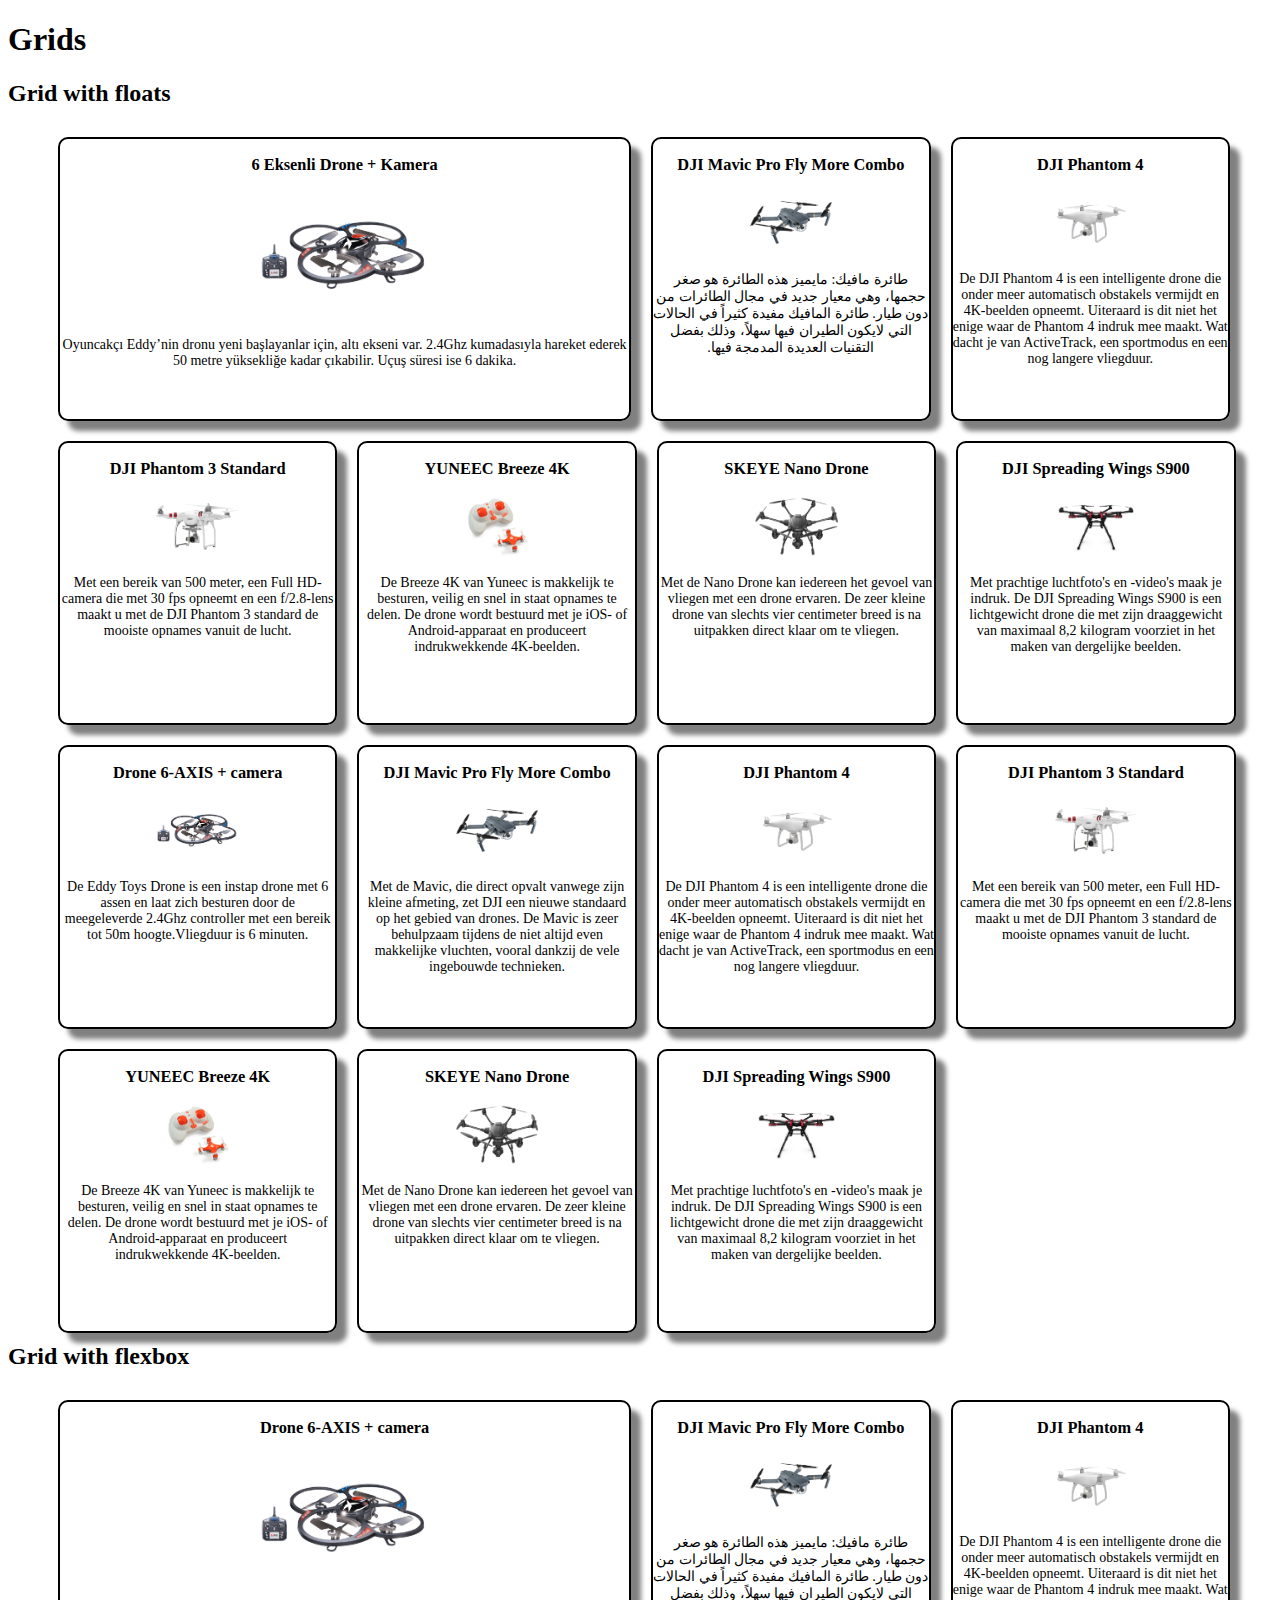
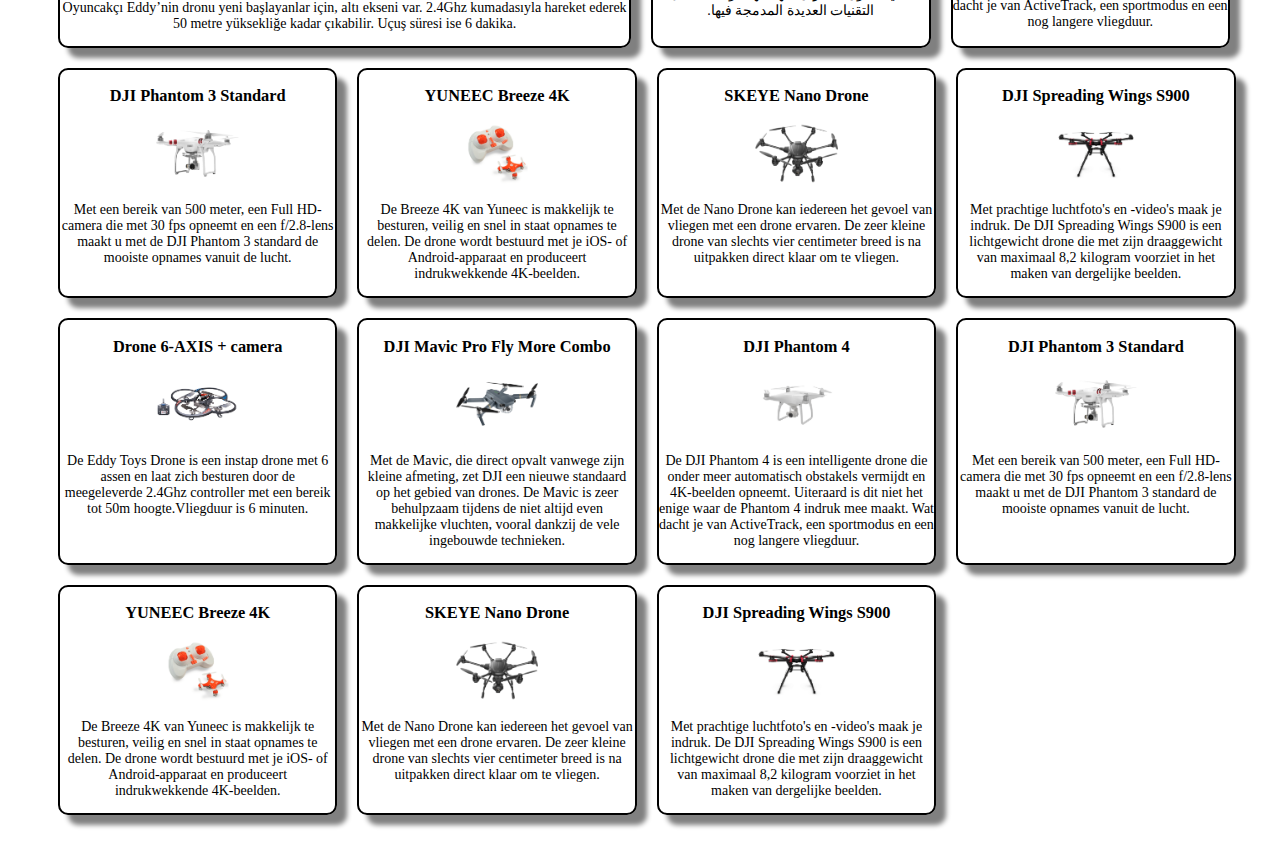
<file: HTML_CSS_week02_flex_floats/index.html>
<!doctype html>
<html>
    <head>
        <meta charset="utf-8">
        <meta name="viewport" content="width=device-width, initial-scale=1.0">
        <title>Grids</title>
        <link rel="stylesheet" href="style.css">
    </head>
    <body>
        <header>
            <h1>Grids</h1>
        </header>
        <main>
            <section>
                <h2>Grid with floats</h2>
                <ul id="grid-floats">
                    <li class="grid-item">
                        <h3>6 Eksenli Drone + Kamera</h3>
                        <img src="images/drone1.png">
                        <p>Oyuncakçı Eddy’nin dronu yeni başlayanlar için, altı ekseni var. 2.4Ghz kumadasıyla hareket ederek 50 metre yüksekliğe kadar çıkabilir. Uçuş süresi ise 6 dakika.</p>
                    </li>
                    <li class="grid-item">
                        <h3>DJI Mavic Pro Fly More Combo</h3>
                        <img src="images/drone2.png">
                         <p dir="rtl">طائرة مافيك: مايميز هذه الطائرة هو صغر حجمها، وهي معيار جديد في مجال الطائرات من دون طيار. طائرة المافيك مفيدة كثيراً في الحالات التي لايكون الطيران فيها سهلاً، وذلك بفضل التقنيات العديدة المدمجة فيها.</p>
                    </li>
                    <li class="grid-item">
                        <h3>DJI Phantom 4</h3>
                        <img src="images/drone3.png">
                        <p>De DJI Phantom 4 is een intelligente drone die onder meer automatisch obstakels vermijdt en 4K-beelden opneemt. Uiteraard is dit niet het enige waar de Phantom 4 indruk mee maakt. Wat dacht je van ActiveTrack, een sportmodus en een nog langere vliegduur.</p>
                    </li>
                    <li class="grid-item">
                        <h3>DJI Phantom 3 Standard</h3>
                        <img src="images/drone4.png">
                        <p>Met een bereik van 500 meter, een Full HD-camera die met 30 fps opneemt en een f/2.8-lens maakt u met de DJI Phantom 3 standard de mooiste opnames vanuit de lucht.</p>
                    </li>
                    <li class="grid-item">
                        <h3>YUNEEC Breeze 4K</h3>
                        <img src="images/drone5.png">
                        <p>De Breeze 4K van Yuneec is makkelijk te besturen, veilig en snel in staat opnames te delen. De drone wordt bestuurd met je iOS- of Android-apparaat en produceert indrukwekkende 4K-beelden.</p>
                    </li>
                    <li class="grid-item">
                        <h3>SKEYE Nano Drone</h3>
                        <img src="images/drone6.png">
                        <p>Met de Nano Drone kan iedereen het gevoel van vliegen met een drone ervaren. De zeer kleine drone van slechts vier centimeter breed is na uitpakken direct klaar om te vliegen.</p>
                    </li>
                    <li class="grid-item">
                        <h3>DJI Spreading Wings S900</h3>
                        <img src="images/drone7.png">
                        <p>Met prachtige luchtfoto's en -video's maak je indruk. De DJI Spreading Wings S900 is een lichtgewicht drone die met zijn draaggewicht van maximaal 8,2 kilogram voorziet in het maken van dergelijke beelden.</p>
                    </li>
                    <li class="grid-item">
                        <h3>Drone 6-AXIS + camera</h3>
                        <img src="images/drone1.png">
                        <p>De Eddy Toys Drone is een instap drone met 6 assen en laat zich besturen door de meegeleverde 2.4Ghz controller met een bereik tot 50m hoogte.Vliegduur is 6 minuten.</p>
                    </li>
                    <li class="grid-item">
                        <h3>DJI Mavic Pro Fly More Combo</h3>
                        <img src="images/drone2.png">
                        <p>Met de Mavic, die direct opvalt vanwege zijn kleine afmeting, zet DJI een nieuwe standaard op het gebied van drones. De Mavic is zeer behulpzaam tijdens de niet altijd even makkelijke vluchten, vooral dankzij de vele ingebouwde technieken.</p>
                    </li>
                    <li class="grid-item">
                        <h3>DJI Phantom 4</h3>
                        <img src="images/drone3.png">
                        <p>De DJI Phantom 4 is een intelligente drone die onder meer automatisch obstakels vermijdt en 4K-beelden opneemt. Uiteraard is dit niet het enige waar de Phantom 4 indruk mee maakt. Wat dacht je van ActiveTrack, een sportmodus en een nog langere vliegduur.</p>
                    </li>
                    <li class="grid-item">
                        <h3>DJI Phantom 3 Standard</h3>
                        <img src="images/drone4.png">
                        <p>Met een bereik van 500 meter, een Full HD-camera die met 30 fps opneemt en een f/2.8-lens maakt u met de DJI Phantom 3 standard de mooiste opnames vanuit de lucht.</p>
                    </li>
                    <li class="grid-item">
                        <h3>YUNEEC Breeze 4K</h3>
                        <img src="images/drone5.png">
                        <p>De Breeze 4K van Yuneec is makkelijk te besturen, veilig en snel in staat opnames te delen. De drone wordt bestuurd met je iOS- of Android-apparaat en produceert indrukwekkende 4K-beelden.</p>
                    </li>
                    <li class="grid-item">
                        <h3>SKEYE Nano Drone</h3>
                        <img src="images/drone6.png">
                        <p>Met de Nano Drone kan iedereen het gevoel van vliegen met een drone ervaren. De zeer kleine drone van slechts vier centimeter breed is na uitpakken direct klaar om te vliegen.</p>
                    </li>
                    <li class="grid-item">
                        <h3>DJI Spreading Wings S900</h3>
                        <img src="images/drone7.png">
                        <p>Met prachtige luchtfoto's en -video's maak je indruk. De DJI Spreading Wings S900 is een lichtgewicht drone die met zijn draaggewicht van maximaal 8,2 kilogram voorziet in het maken van dergelijke beelden.</p>
                    </li>
                </ul>
                
            </section>
            <section>
                <h2>Grid with flexbox</h2>
                <ul id="grid-flex">
                    <li class="grid-item">
                        <h3>Drone 6-AXIS + camera</h3>
                        <img src="images/drone1.png">
                        <p>Oyuncakçı Eddy’nin dronu yeni başlayanlar için, altı ekseni var. 2.4Ghz kumadasıyla hareket ederek 50 metre yüksekliğe kadar çıkabilir. Uçuş süresi ise 6 dakika.</p>
                    </li>
                    <li class="grid-item">
                        <h3>DJI Mavic Pro Fly More Combo</h3>
                        <img src="images/drone2.png">
                         <p dir="rtl">طائرة مافيك: مايميز هذه الطائرة هو صغر حجمها، وهي معيار جديد في مجال الطائرات من دون طيار. طائرة المافيك مفيدة كثيراً في الحالات التي لايكون الطيران فيها سهلاً، وذلك بفضل التقنيات العديدة المدمجة فيها.</p>
                    </li>
                    <li class="grid-item">
                        <h3>DJI Phantom 4</h3>
                        <img src="images/drone3.png">
                        <p>De DJI Phantom 4 is een intelligente drone die onder meer automatisch obstakels vermijdt en 4K-beelden opneemt. Uiteraard is dit niet het enige waar de Phantom 4 indruk mee maakt. Wat dacht je van ActiveTrack, een sportmodus en een nog langere vliegduur.</p>
                    </li>
                    <li class="grid-item">
                        <h3>DJI Phantom 3 Standard</h3>
                        <img src="images/drone4.png">
                        <p>Met een bereik van 500 meter, een Full HD-camera die met 30 fps opneemt en een f/2.8-lens maakt u met de DJI Phantom 3 standard de mooiste opnames vanuit de lucht.</p>
                    </li>
                    <li class="grid-item">
                        <h3>YUNEEC Breeze 4K</h3>
                        <img src="images/drone5.png">
                        <p>De Breeze 4K van Yuneec is makkelijk te besturen, veilig en snel in staat opnames te delen. De drone wordt bestuurd met je iOS- of Android-apparaat en produceert indrukwekkende 4K-beelden.</p>
                    </li>
                    <li class="grid-item">
                        <h3>SKEYE Nano Drone</h3>
                        <img src="images/drone6.png">
                        <p>Met de Nano Drone kan iedereen het gevoel van vliegen met een drone ervaren. De zeer kleine drone van slechts vier centimeter breed is na uitpakken direct klaar om te vliegen.</p>
                    </li>
                    <li class="grid-item">
                        <h3>DJI Spreading Wings S900</h3>
                        <img src="images/drone7.png">
                        <p>Met prachtige luchtfoto's en -video's maak je indruk. De DJI Spreading Wings S900 is een lichtgewicht drone die met zijn draaggewicht van maximaal 8,2 kilogram voorziet in het maken van dergelijke beelden.</p>
                    </li>
                    <li class="grid-item">
                        <h3>Drone 6-AXIS + camera</h3>
                        <img src="images/drone1.png">
                        <p>De Eddy Toys Drone is een instap drone met 6 assen en laat zich besturen door de meegeleverde 2.4Ghz controller met een bereik tot 50m hoogte.Vliegduur is 6 minuten.</p>
                    </li>
                    <li class="grid-item">
                        <h3>DJI Mavic Pro Fly More Combo</h3>
                        <img src="images/drone2.png">
                        <p>Met de Mavic, die direct opvalt vanwege zijn kleine afmeting, zet DJI een nieuwe standaard op het gebied van drones. De Mavic is zeer behulpzaam tijdens de niet altijd even makkelijke vluchten, vooral dankzij de vele ingebouwde technieken.</p>
                    </li>
                    <li class="grid-item">
                        <h3>DJI Phantom 4</h3>
                        <img src="images/drone3.png">
                        <p>De DJI Phantom 4 is een intelligente drone die onder meer automatisch obstakels vermijdt en 4K-beelden opneemt. Uiteraard is dit niet het enige waar de Phantom 4 indruk mee maakt. Wat dacht je van ActiveTrack, een sportmodus en een nog langere vliegduur.</p>
                    </li>
                    <li class="grid-item">
                        <h3>DJI Phantom 3 Standard</h3>
                        <img src="images/drone4.png">
                        <p>Met een bereik van 500 meter, een Full HD-camera die met 30 fps opneemt en een f/2.8-lens maakt u met de DJI Phantom 3 standard de mooiste opnames vanuit de lucht.</p>
                    </li>
                    <li class="grid-item">
                        <h3>YUNEEC Breeze 4K</h3>
                        <img src="images/drone5.png">
                        <p>De Breeze 4K van Yuneec is makkelijk te besturen, veilig en snel in staat opnames te delen. De drone wordt bestuurd met je iOS- of Android-apparaat en produceert indrukwekkende 4K-beelden.</p>
                    </li>
                    <li class="grid-item">
                        <h3>SKEYE Nano Drone</h3>
                        <img src="images/drone6.png">
                        <p>Met de Nano Drone kan iedereen het gevoel van vliegen met een drone ervaren. De zeer kleine drone van slechts vier centimeter breed is na uitpakken direct klaar om te vliegen.</p>
                    </li>
                    <li class="grid-item">
                        <h3>DJI Spreading Wings S900</h3>
                        <img src="images/drone7.png">
                        <p>Met prachtige luchtfoto's en -video's maak je indruk. De DJI Spreading Wings S900 is een lichtgewicht drone die met zijn draaggewicht van maximaal 8,2 kilogram voorziet in het maken van dergelijke beelden.</p>
                    </li>
                </ul>
            </section>
        </main>
    </body>
</html>
</file>
<file: HTML_CSS_week02_flex_floats/style.css>
@media only screen and (min-width: 1031px) {
    #grid-flex { 
        display: flex;
        flex-direction: row;
        flex-wrap: wrap; 
        text-align: center;
    } 
    #grid-flex .grid-item:first-child{
        border-radius: 10px;
        border: 2px solid black;   
        width: 46.5%;
        margin: 10px;  
        display: inline-block;
        font-size: 14px;
        box-shadow: 10px 10px 5px grey;
    }
    #grid-flex .grid-item:nth-child(1n+2) {
        border-radius: 10px;
        border: 2px solid black;
        width: 22.5%; 
        margin: 10px; 
        display: inline-block;
        font-size: 14px;
        box-shadow: 10px 10px 5px grey;
    }
    #grid-flex > .grid-item > img{
        width: 30%;
        height: auto;
    }
    ul li{
        list-style: none;
        
    }
    #grid-floats .grid-item:first-child {
        float:left;
        border-radius: 10px;
        border: 2px solid black;   
        width: 46.5%;
        margin: 10px;
        text-align: center;
        font-size: 14px;
        height: 280px;
        box-shadow: 10px 10px 5px grey;
    }
    #grid-floats .grid-item:nth-child(1n+2) {
        float:left;
        display: block;
        border-radius: 10px;
        border: 2px solid black;
        width: 22.5%; 
        text-align: center;
        margin: 10px;
        height: 280px;
        font-size: 14px;
        box-shadow: 10px 10px 5px grey;
    }
    #grid-floats .grid-item:nth-child(4),
    #grid-floats .grid-item:nth-child(4n+8) {
    clear: both;
    }
    #grid-floats > .grid-item > img{
        width: 30%;
        height: auto;
    }
    
    section{
        clear:both;
    }}
@media only screen and (min-width: 768px) and (max-width: 1031px) {
    #grid-flex { 
        display: flex;
        flex-direction: row;
        flex-wrap: wrap; 
        text-align: center;        
    } 
    #grid-flex .grid-item:nth-child(-n+2){
        border-radius: 10px;
        border: 2px solid black;   
        width: 45.5%;
        margin: 10px;  
        display: inline-block;
        font-size: 14px;
        box-shadow: 10px 10px 5px grey;
    }
    #grid-flex .grid-item:nth-child(1n+3) {
        border-radius: 10px;
        border: 2px solid black;
        width: 29%; 
        margin: 10px; 
        display: inline-block;
        font-size: 14px;
        box-shadow: 10px 10px 5px grey;
    }
    #grid-flex > .grid-item > img{
        width: 30%;
        height: auto;
    }
    ul li{
        list-style: none;
        
    }
    
    #grid-floats .grid-item:nth-child(-n+2) {
        float:left;
        border-radius: 10px;
        border: 2px solid black;   
        width: 44%;
        margin: 10px;
        text-align: center;
        font-size: 14px;
        height: 280px;
        box-shadow: 10px 10px 5px grey;
    }
    #grid-floats .grid-item:nth-child(1n+3) {
        float:left;
        display: block;
        border-radius: 10px;
        border: 2px solid black;
        width: 28.5%; 
        text-align: center;
        margin: 10px;
        height: 280px;
        font-size: 14px;
        box-shadow: 10px 10px 5px grey;
    }
    #grid-floats .grid-item:nth-child(3),
    #grid-floats .grid-item:nth-child(3n+6) {
    clear: both;
    }
    #grid-floats > .grid-item > img{
        width: 30%;
        height: auto;
    }
    
    section{
        clear:both;
}}
@media only screen and (max-width: 767px) {
        #grid-flex { 
            display: flex;
            flex-direction: row;
            flex-wrap: wrap;  
            text-align: center;
        } 
        #grid-flex .grid-item:first-child{
            border-radius: 10px;
            border: 2px solid black;   
            width: 100%;
            margin: 10px;  
            display: inline-block;
            font-size: 14px;
            box-shadow: 10px 10px 5px grey;
        }
        #grid-flex .grid-item:nth-child(1n+2) {
            border-radius: 10px;
            border: 2px solid black;
            width: 45%; 
            margin: 10px; 
            font-size: 14px;
            box-shadow: 10px 10px 5px grey;
        }
        #grid-flex > .grid-item > img{      
            width: 30%;
            height: auto;
        }
        .grid-item {
            list-style: none;
            
        }
        #grid-floats .grid-item:first-child {
            float:left;
            border-radius: 10px;
            border: 2px solid black;   
            width: 90%;
            margin: 10px;
            text-align: center;
            font-size: 14px;
            height: 280px;
            box-shadow: 10px 10px 5px grey;
        }
        #grid-floats .grid-item:nth-child(1n+2) {
            float:left;
            display: block;
            border-radius: 10px;
            border: 2px solid black;
            width: 42.5%; 
            text-align: center;
            margin: 10px;
            height: 280px;
            font-size: 14px;
            box-shadow: 10px 10px 5px grey;
        }
        #grid-floats .grid-item:nth-child(2),
        #grid-floats .grid-item:nth-child(2n+4) {
        clear: both;
        }
        #grid-floats > .grid-item > img{
            width: 30%;
            height: auto;
        }        
        section{
            clear:both;
        }}
</file>
